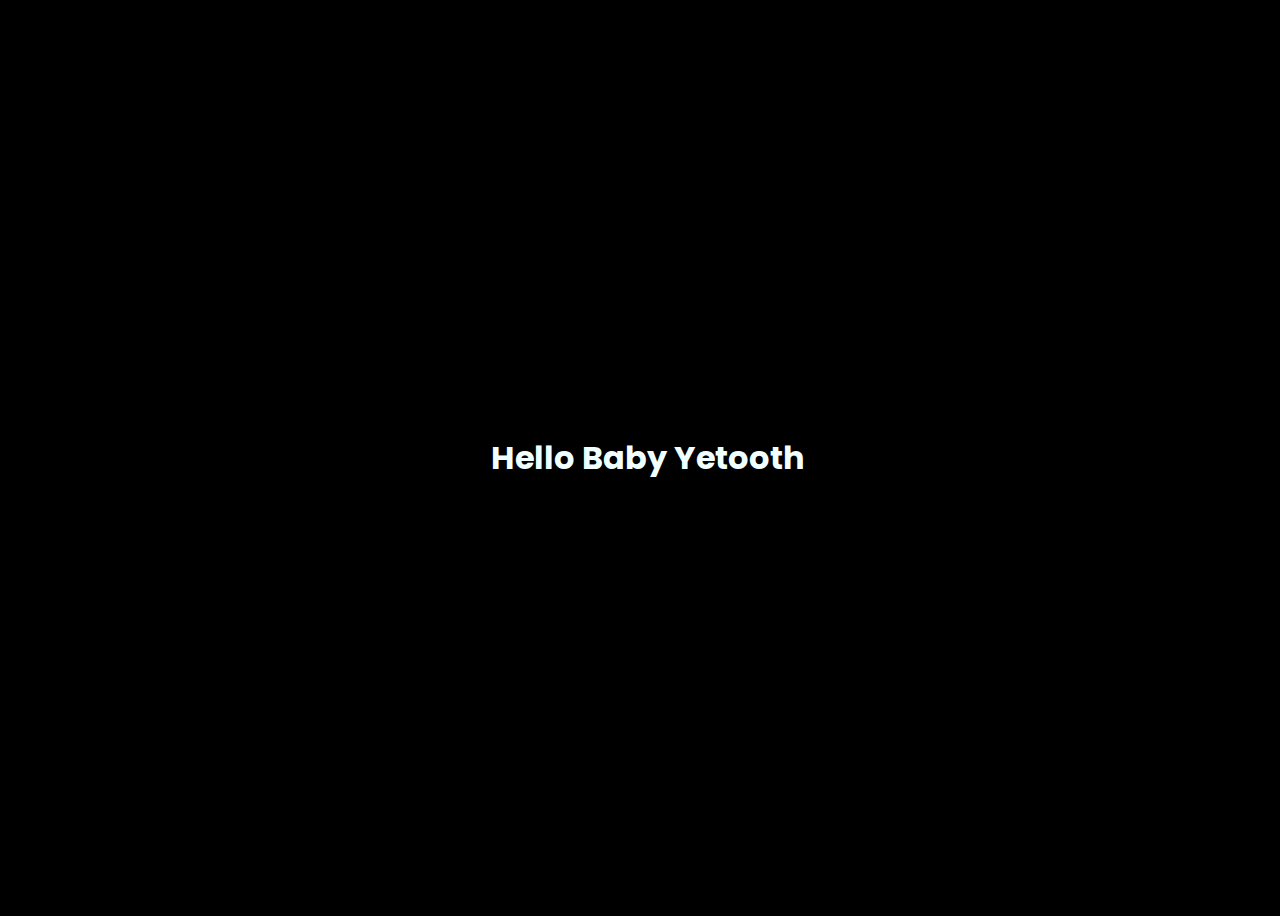
<file: index.html>
<!DOCTYPE html>
<html lang="en">
<head>
    <meta charset="UTF-8">
    <meta http-equiv="X-UA-Compatible" content="IE=edge">
    <meta name="viewport" content="width=device-width, initial-scale=1.0">
    <link rel="stylesheet" href="css/style.css">
    <link rel="icon" href="img/flowers.png" type="image/x-icon">
    <title>Sorry Reyet</title>
    <style>

    </style>
</head>
<body onclick="typeWriter()">
    <h1 >Hello Baby Yetooth</h2>
    <p id="demo"></p>

    <div class="button">
        <button>
            <a href="greetings.html">By the way, I'd like to tell you something</a>
        </button>
        
    </div>

    




    <script>
        var i = 0;
        var txt= 'I know I\'ve been pabadlong lately and I\'m very sorry for that.\n'
        + 'I\'m too overwhelm with the things that needs to be accomplished and wasn\'t able to think properly. \n'
        + 'I deeply apologize for that epsecially for the reckless decision I made.';
        var speed = 50;
        
        function typeWriter() {
          if (i < txt.length) {
            document.getElementById("demo").innerHTML += txt.charAt(i);
            i++;
            setTimeout(typeWriter, speed);

             // Check for newline character and add an actual line break
            if (txt.charAt(i - 1) === '\n') {
                document.getElementById("demo").innerHTML += '<br>';
            }
            
          }else {
            // Text has been fully typed, show the button
            document.querySelector('.button').style.display = 'block';
        }
        }
        </script>
    
</body>
</html>
</file>
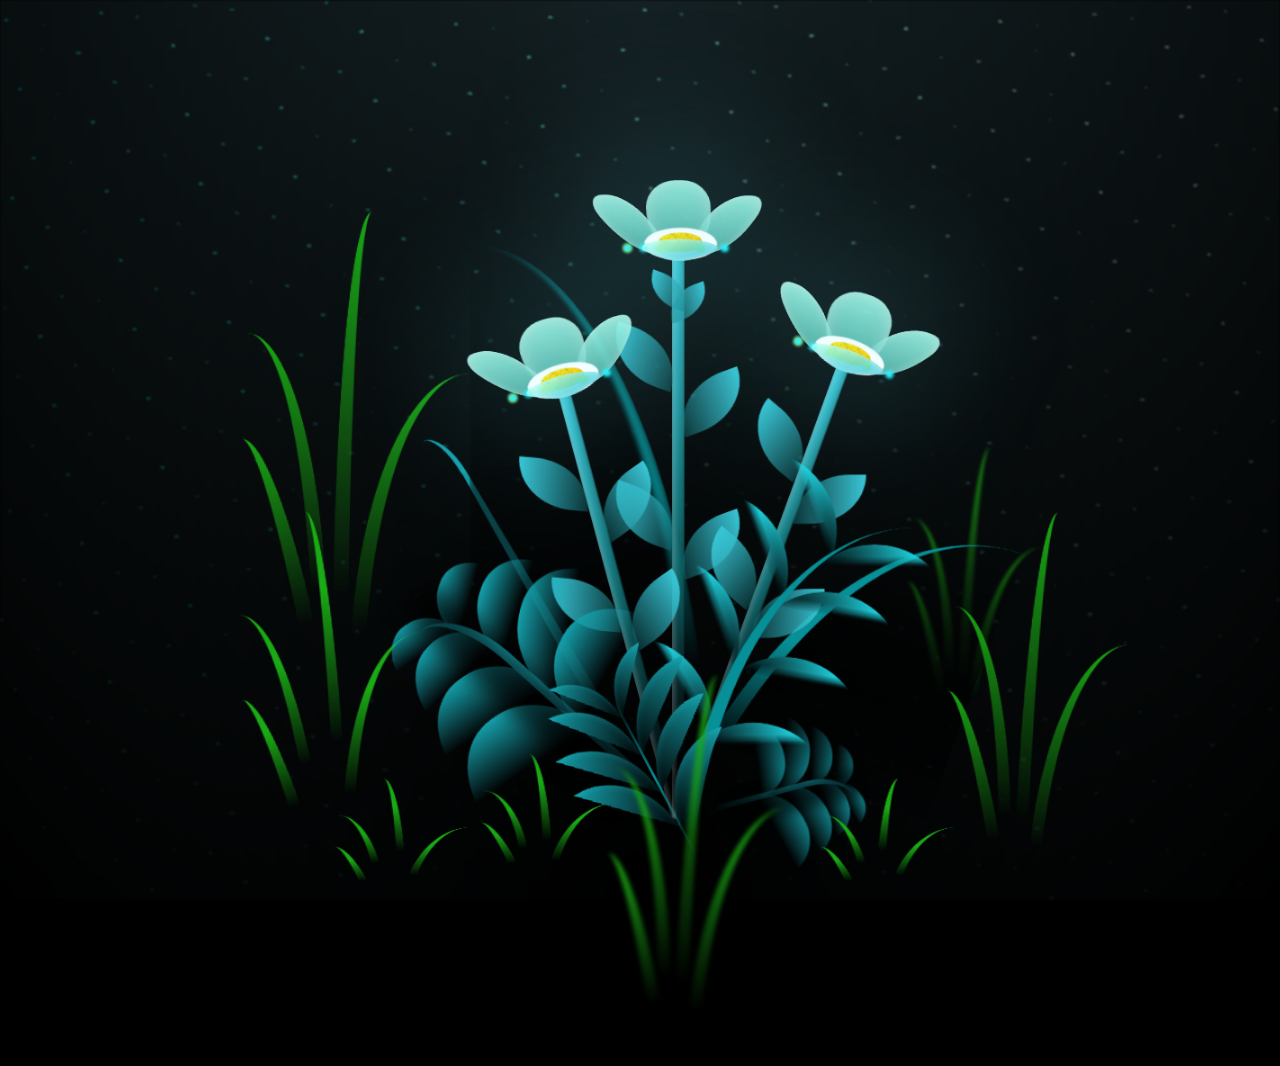
<file: flower.html>
<!DOCTYPE html>
<html lang="en">
<head>
    <meta charset="UTF-8">
    <meta http-equiv="X-UA-Compatible" content="IE=edge">
    <meta name="viewport" content="width=device-width, initial-scale=1.0">
    <link rel="stylesheet" href="css/main.css">
    <link rel="icon" href="img/flowers.png" type="image/x-icon">
    <title>Happy 2nd Monthsary</title>
</head>
<body class="container">
  <!-- Pembuat code: https://codepen.io/mdusmanansari/pen/BamepLe -->
    <div class="night"></div>
    <div id="loveText">I love you</div>
    <div class="flowers">
      <div class="flower flower--1">
        <div class="flower__leafs flower__leafs--1">
          <div class="flower__leaf flower__leaf--1"></div>
          <div class="flower__leaf flower__leaf--2"></div>
          <div class="flower__leaf flower__leaf--3"></div>
          <div class="flower__leaf flower__leaf--4"></div>
          <div class="flower__white-circle"></div>
  
          <div class="flower__light flower__light--1"></div>
          <div class="flower__light flower__light--2"></div>
          <div class="flower__light flower__light--3"></div>
          <div class="flower__light flower__light--4"></div>
          <div class="flower__light flower__light--5"></div>
          <div class="flower__light flower__light--6"></div>
          <div class="flower__light flower__light--7"></div>
          <div class="flower__light flower__light--8"></div>
  
        </div>
        <div class="flower__line">
          <div class="flower__line__leaf flower__line__leaf--1"></div>
          <div class="flower__line__leaf flower__line__leaf--2"></div>
          <div class="flower__line__leaf flower__line__leaf--3"></div>
          <div class="flower__line__leaf flower__line__leaf--4"></div>
          <div class="flower__line__leaf flower__line__leaf--5"></div>
          <div class="flower__line__leaf flower__line__leaf--6"></div>
        </div>
      </div>
  
      <div class="flower flower--2">
        <div class="flower__leafs flower__leafs--2">
          <div class="flower__leaf flower__leaf--1"></div>
          <div class="flower__leaf flower__leaf--2"></div>
          <div class="flower__leaf flower__leaf--3"></div>
          <div class="flower__leaf flower__leaf--4"></div>
          <div class="flower__white-circle"></div>
  
          <div class="flower__light flower__light--1"></div>
          <div class="flower__light flower__light--2"></div>
          <div class="flower__light flower__light--3"></div>
          <div class="flower__light flower__light--4"></div>
          <div class="flower__light flower__light--5"></div>
          <div class="flower__light flower__light--6"></div>
          <div class="flower__light flower__light--7"></div>
          <div class="flower__light flower__light--8"></div>
  
        </div>
        <div class="flower__line">
          <div class="flower__line__leaf flower__line__leaf--1"></div>
          <div class="flower__line__leaf flower__line__leaf--2"></div>
          <div class="flower__line__leaf flower__line__leaf--3"></div>
          <div class="flower__line__leaf flower__line__leaf--4"></div>
        </div>
      </div>
  
      <div class="flower flower--3">
        <div class="flower__leafs flower__leafs--3">
          <div class="flower__leaf flower__leaf--1"></div>
          <div class="flower__leaf flower__leaf--2"></div>
          <div class="flower__leaf flower__leaf--3"></div>
          <div class="flower__leaf flower__leaf--4"></div>
          <div class="flower__white-circle"></div>
  
          <div class="flower__light flower__light--1"></div>
          <div class="flower__light flower__light--2"></div>
          <div class="flower__light flower__light--3"></div>
          <div class="flower__light flower__light--4"></div>
          <div class="flower__light flower__light--5"></div>
          <div class="flower__light flower__light--6"></div>
          <div class="flower__light flower__light--7"></div>
          <div class="flower__light flower__light--8"></div>
  
        </div>
        <div class="flower__line">
          <div class="flower__line__leaf flower__line__leaf--1"></div>
          <div class="flower__line__leaf flower__line__leaf--2"></div>
          <div class="flower__line__leaf flower__line__leaf--3"></div>
          <div class="flower__line__leaf flower__line__leaf--4"></div>
        </div>
      </div>
  
      <div class="grow-ans" style="--d:1.2s">
        <div class="flower__g-long">
          <div class="flower__g-long__top"></div>
          <div class="flower__g-long__bottom"></div>
        </div>
      </div>
  
      <div class="growing-grass">
        <div class="flower__grass flower__grass--1">
          <div class="flower__grass--top"></div>
          <div class="flower__grass--bottom"></div>
          <div class="flower__grass__leaf flower__grass__leaf--1"></div>
          <div class="flower__grass__leaf flower__grass__leaf--2"></div>
          <div class="flower__grass__leaf flower__grass__leaf--3"></div>
          <div class="flower__grass__leaf flower__grass__leaf--4"></div>
          <div class="flower__grass__leaf flower__grass__leaf--5"></div>
          <div class="flower__grass__leaf flower__grass__leaf--6"></div>
          <div class="flower__grass__leaf flower__grass__leaf--7"></div>
          <div class="flower__grass__leaf flower__grass__leaf--8"></div>
          <div class="flower__grass__overlay"></div>
        </div>
      </div>
  
      <div class="growing-grass">
        <div class="flower__grass flower__grass--2">
          <div class="flower__grass--top"></div>
          <div class="flower__grass--bottom"></div>
          <div class="flower__grass__leaf flower__grass__leaf--1"></div>
          <div class="flower__grass__leaf flower__grass__leaf--2"></div>
          <div class="flower__grass__leaf flower__grass__leaf--3"></div>
          <div class="flower__grass__leaf flower__grass__leaf--4"></div>
          <div class="flower__grass__leaf flower__grass__leaf--5"></div>
          <div class="flower__grass__leaf flower__grass__leaf--6"></div>
          <div class="flower__grass__leaf flower__grass__leaf--7"></div>
          <div class="flower__grass__leaf flower__grass__leaf--8"></div>
          <div class="flower__grass__overlay"></div>
        </div>
      </div>
  
      <div class="grow-ans" style="--d:2.4s">
        <div class="flower__g-right flower__g-right--1">
          <div class="leaf"></div>
        </div>
      </div>
  
      <div class="grow-ans" style="--d:2.8s">
        <div class="flower__g-right flower__g-right--2">
          <div class="leaf"></div>
        </div>
      </div>
  
      <div class="grow-ans" style="--d:2.8s">
        <div class="flower__g-front">
          <div class="flower__g-front__leaf-wrapper flower__g-front__leaf-wrapper--1">
            <div class="flower__g-front__leaf"></div>
          </div>
          <div class="flower__g-front__leaf-wrapper flower__g-front__leaf-wrapper--2">
            <div class="flower__g-front__leaf"></div>
          </div>
          <div class="flower__g-front__leaf-wrapper flower__g-front__leaf-wrapper--3">
            <div class="flower__g-front__leaf"></div>
          </div>
          <div class="flower__g-front__leaf-wrapper flower__g-front__leaf-wrapper--4">
            <div class="flower__g-front__leaf"></div>
          </div>
          <div class="flower__g-front__leaf-wrapper flower__g-front__leaf-wrapper--5">
            <div class="flower__g-front__leaf"></div>
          </div>
          <div class="flower__g-front__leaf-wrapper flower__g-front__leaf-wrapper--6">
            <div class="flower__g-front__leaf"></div>
          </div>
          <div class="flower__g-front__leaf-wrapper flower__g-front__leaf-wrapper--7">
            <div class="flower__g-front__leaf"></div>
          </div>
          <div class="flower__g-front__leaf-wrapper flower__g-front__leaf-wrapper--8">
            <div class="flower__g-front__leaf"></div>
          </div>
          <div class="flower__g-front__line"></div>
        </div>
      </div>
  
      <div class="grow-ans" style="--d:3.2s">
        <div class="flower__g-fr">
          <div class="leaf"></div>
          <div class="flower__g-fr__leaf flower__g-fr__leaf--1"></div>
          <div class="flower__g-fr__leaf flower__g-fr__leaf--2"></div>
          <div class="flower__g-fr__leaf flower__g-fr__leaf--3"></div>
          <div class="flower__g-fr__leaf flower__g-fr__leaf--4"></div>
          <div class="flower__g-fr__leaf flower__g-fr__leaf--5"></div>
          <div class="flower__g-fr__leaf flower__g-fr__leaf--6"></div>
          <div class="flower__g-fr__leaf flower__g-fr__leaf--7"></div>
          <div class="flower__g-fr__leaf flower__g-fr__leaf--8"></div>
        </div>
      </div>
  
      <div class="long-g long-g--0">
        <div class="grow-ans" style="--d:3s">
          <div class="leaf leaf--0"></div>
        </div>
        <div class="grow-ans" style="--d:2.2s">
          <div class="leaf leaf--1"></div>
        </div>
        <div class="grow-ans" style="--d:3.4s">
          <div class="leaf leaf--2"></div>
        </div>
        <div class="grow-ans" style="--d:3.6s">
          <div class="leaf leaf--3"></div>
        </div>
      </div>
  
      <div class="long-g long-g--1">
        <div class="grow-ans" style="--d:3.6s">
          <div class="leaf leaf--0"></div>
        </div>
        <div class="grow-ans" style="--d:3.8s">
          <div class="leaf leaf--1"></div>
        </div>
        <div class="grow-ans" style="--d:4s">
          <div class="leaf leaf--2"></div>
        </div>
        <div class="grow-ans" style="--d:4.2s">
          <div class="leaf leaf--3"></div>
        </div>
      </div>
  
      <div class="long-g long-g--2">
        <div class="grow-ans" style="--d:4s">
          <div class="leaf leaf--0"></div>
        </div>
        <div class="grow-ans" style="--d:4.2s">
          <div class="leaf leaf--1"></div>
        </div>
        <div class="grow-ans" style="--d:4.4s">
          <div class="leaf leaf--2"></div>
        </div>
        <div class="grow-ans" style="--d:4.6s">
          <div class="leaf leaf--3"></div>
        </div>
      </div>
  
      <div class="long-g long-g--3">
        <div class="grow-ans" style="--d:4s">
          <div class="leaf leaf--0"></div>
        </div>
        <div class="grow-ans" style="--d:4.2s">
          <div class="leaf leaf--1"></div>
        </div>
        <div class="grow-ans" style="--d:3s">
          <div class="leaf leaf--2"></div>
        </div>
        <div class="grow-ans" style="--d:3.6s">
          <div class="leaf leaf--3"></div>
        </div>
      </div>
  
      <div class="long-g long-g--4">
        <div class="grow-ans" style="--d:4s">
          <div class="leaf leaf--0"></div>
        </div>
        <div class="grow-ans" style="--d:4.2s">
          <div class="leaf leaf--1"></div>
        </div>
        <div class="grow-ans" style="--d:3s">
          <div class="leaf leaf--2"></div>
        </div>
        <div class="grow-ans" style="--d:3.6s">
          <div class="leaf leaf--3"></div>
        </div>
      </div>
  
      <div class="long-g long-g--5">
        <div class="grow-ans" style="--d:4s">
          <div class="leaf leaf--0"></div>
        </div>
        <div class="grow-ans" style="--d:4.2s">
          <div class="leaf leaf--1"></div>
        </div>
        <div class="grow-ans" style="--d:3s">
          <div class="leaf leaf--2"></div>
        </div>
        <div class="grow-ans" style="--d:3.6s">
          <div class="leaf leaf--3"></div>
        </div>
      </div>
  
      <div class="long-g long-g--6">
        <div class="grow-ans" style="--d:4.2s">
          <div class="leaf leaf--0"></div>
        </div>
        <div class="grow-ans" style="--d:4.4s">
          <div class="leaf leaf--1"></div>
        </div>
        <div class="grow-ans" style="--d:4.6s">
          <div class="leaf leaf--2"></div>
        </div>
        <div class="grow-ans" style="--d:4.8s">
          <div class="leaf leaf--3"></div>
        </div>
      </div>
  
      <div class="long-g long-g--7">
        <div class="grow-ans" style="--d:3s">
          <div class="leaf leaf--0"></div>
        </div>
        <div class="grow-ans" style="--d:3.2s">
          <div class="leaf leaf--1"></div>
        </div>
        <div class="grow-ans" style="--d:3.5s">
          <div class="leaf leaf--2"></div>
        </div>
        <div class="grow-ans" style="--d:3.6s">
          <div class="leaf leaf--3"></div>
        </div>
      </div>
    </div>
    <script src="main.js"></script>
  </body>
</html>
</file>
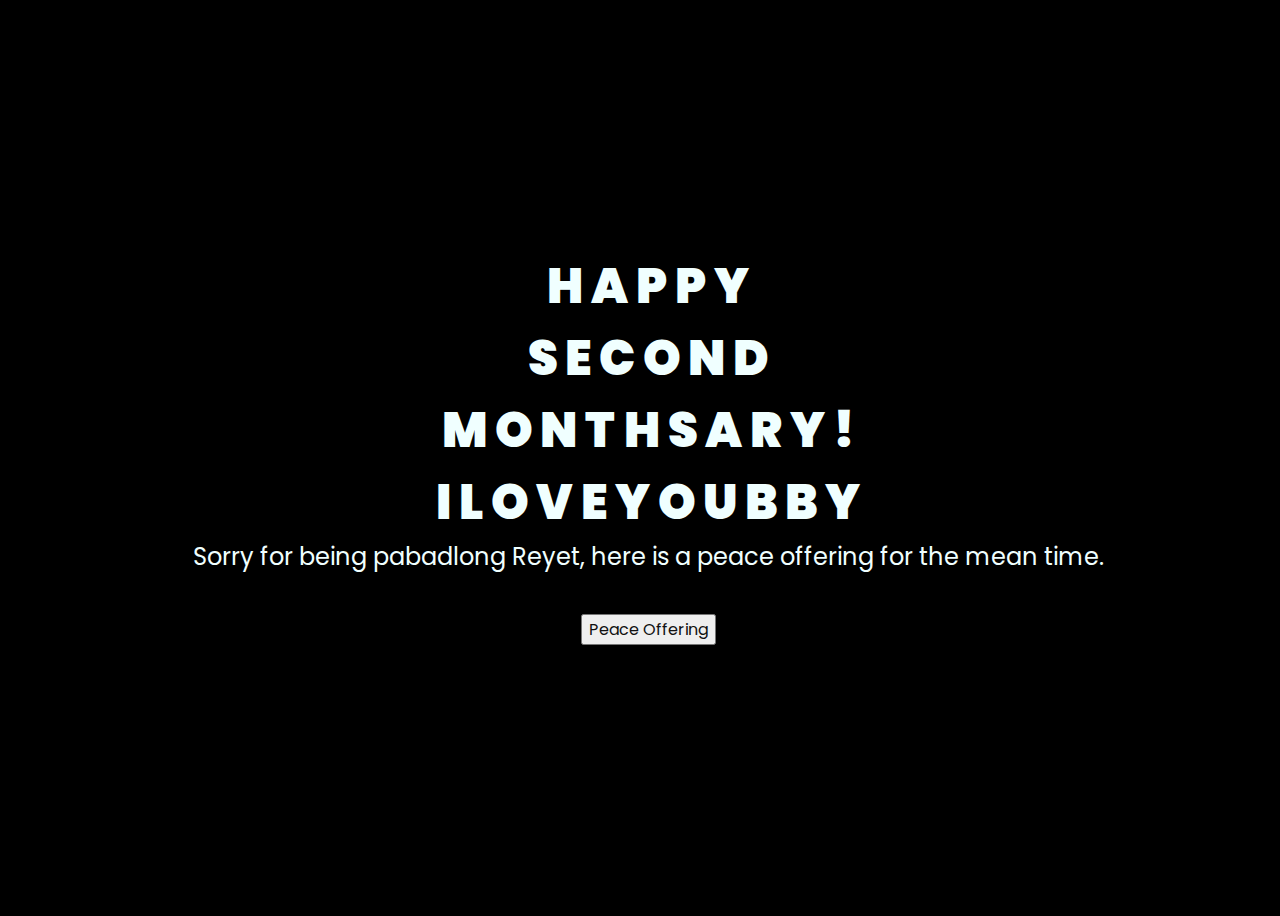
<file: greetings.html>
<!DOCTYPE html>
<html lang="en">
<head>
    <meta charset="UTF-8">
    <meta http-equiv="X-UA-Compatible" content="IE=edge">
    <meta name="viewport" content="width=device-width, initial-scale=1.0">
    <link rel="stylesheet" href="css/style.css">
    <link rel="icon" href="img/flowers.png" type="image/x-icon">
    <title>Happy 2nd Monthsary Baby</title>
</head>
<body>
    <div class="greetings">
    <!-- silahkan menambah kata sesuai keinginan dengan <span>text...</span -->
        <span>H</span>
        <span>A</span>
        <span>P</span>
        <span>P</span>
        <span>Y</span>
    </div>
    <div class="greetings">
        <!-- silahkan menambah kata sesuai keinginan dengan <span>text...</span -->
            <span>S</span>
            <span>E</span>
            <span>C</span>
            <span>O</span>
            <span>N</span>
            <span>D</span>
        </div>
    

    <div class="greetings">
        <span>M</span>
        <span>O</span>
        <span>N</span>
        <span>T</span>
        <span>H</span>
        <span>S</span>
        <span>A</span>
        <span>R</span>
        <span>Y</span>
        <span>!</span>
    </div>
    <div class="greetings">
        <span>I</span>
        <span>L</span>
        <span>O</span>
        <span>V</span>
        <span>E</span>
        <span>Y</span>
        <span>O</span>
        <span>U</span>
        <span>B</span>
        <span>B</span>
        <span>Y</span>
    </div>
    
    <div class="description">
        <span>Sorry for being pabadlong Reyet, here is a peace offering for the mean time.</span>
    </div>
    <div class="button">
        <button>
            <a href="flower.html">Peace Offering</a>
        </button>
        
    </div>
    <script>
            document.querySelector('.button').style.display = 'block';
    </script>
</body>
</html>
</file>
<file: css/style.css>
@import url('https://fonts.googleapis.com/css2?family=Poppins:ital,wght@0,500;1,900&display=swap');
*{
    font-family: 'Poppins',cursive;
}
body{
    color: azure;
    width: 100%;
    height: 100vh;
    display: flex;
    flex-direction: column;
    align-items: center;
    justify-content: center;
    background-color: black;
}
p{
    margin: 0px;
    font-size: 20px;
    padding-left: 50px;
    padding-right: 50px;
    text-align: center;
}


.greetings{
    font-size: 3rem;
    font-weight: 900;
    margin-bottom: 0px;
    margin-top: 0px;
}
.greetings > span{
    animation: glow 3.5s ease-in-out infinite;
}
@keyframes glow{
    0%, 100%{
        color: #fff;
        text-shadow: 0 0 12px #39c6d6, 0 0 50px #39c6d6, 0 0 100px #39c6d6;
    }
    10%, 90%{
        color: #111;
        text-shadow: none;
    }
}
.greetings > span:nth-child(2){
    animation-delay: .2s ;
}
.greetings > span:nth-child(3){
    animation-delay: .4s ;
}
.greetings > span:nth-child(4){
    animation-delay: .6s;
}
.greetings > span:nth-child(5){
    animation-delay: .8s;
}
.greetings > span:nth-child(6){
    animation-delay: 1s;
}
.greetings > span:nth-child(7){
    animation-delay: 1.2s;
}
.greetings > span:nth-child(8){
    animation-delay: 1.4s;
}
.greetings > span:nth-child(9){
    animation-delay: 1.6s;
}
.greetings > span:nth-child(10){
    animation-delay: 1.8s;
}
.greetings > span:nth-child(11){
    animation-delay: 2s;
}

.description{
    font-size: 1.5rem;
    margin-bottom: 20px;
}
.button{
    margin: 20px;
    display: none;

}

.button a{
    text-decoration: none;
    font-size: 1rem;
    color: #111;
}

@media screen and (max-width:574px){
    .greetings{
        display: block;
        font-size: 3rem;
        font-weight: 500;
        text-align: center;
    }
    .description{
        font-size: 1rem;
    }
    
    .button a{
        font-size: .5rem;
    }
}
</file>
<file: css/main.css>
*,
*::after,
*::before {
  padding: 0;
  margin: 0;
  box-sizing: border-box;
}

:root {
  --dark-color: #000;
}

body {
  display: flex;
  align-items: flex-end;
  justify-content: center;
  min-height: 100vh;
  background-color: var(--dark-color);
  overflow: hidden;
  perspective: 1000px;
}

.night {
  position: fixed;
  left: 50%;
  top: 0;
  transform: translateX(-50%);
  width: 100%;
  height: 100%;
  filter: blur(0.1vmin);
  background-image: radial-gradient(ellipse at top, transparent 0%, var(--dark-color)), radial-gradient(ellipse at bottom, var(--dark-color), rgba(145, 233, 255, 0.2)), repeating-linear-gradient(220deg, rgb(0, 0, 0) 0px, rgb(0, 0, 0) 19px, transparent 19px, transparent 22px), repeating-linear-gradient(189deg, rgb(0, 0, 0) 0px, rgb(0, 0, 0) 19px, transparent 19px, transparent 22px), repeating-linear-gradient(148deg, rgb(0, 0, 0) 0px, rgb(0, 0, 0) 19px, transparent 19px, transparent 22px), linear-gradient(90deg, rgb(0, 255, 250), rgb(240, 240, 240));
}

.flowers {
  position: relative;
  transform: scale(0.9);
}

.flower {
  position: absolute;
  bottom: 10vmin;
  transform-origin: bottom center;
  z-index: 10;
  --fl-speed: 0.8s;
}
.flower--1 {
  -webkit-animation: moving-flower-1 4s linear infinite;
          animation: moving-flower-1 4s linear infinite;
}
.flower--1 .flower__line {
  height: 70vmin;
  -webkit-animation-delay: 0.3s;
          animation-delay: 0.3s;
}
.flower--1 .flower__line__leaf--1 {
  -webkit-animation: blooming-leaf-right var(--fl-speed) 1.6s backwards;
          animation: blooming-leaf-right var(--fl-speed) 1.6s backwards;
}
.flower--1 .flower__line__leaf--2 {
  -webkit-animation: blooming-leaf-right var(--fl-speed) 1.4s backwards;
          animation: blooming-leaf-right var(--fl-speed) 1.4s backwards;
}
.flower--1 .flower__line__leaf--3 {
  -webkit-animation: blooming-leaf-left var(--fl-speed) 1.2s backwards;
          animation: blooming-leaf-left var(--fl-speed) 1.2s backwards;
}
.flower--1 .flower__line__leaf--4 {
  -webkit-animation: blooming-leaf-left var(--fl-speed) 1s backwards;
          animation: blooming-leaf-left var(--fl-speed) 1s backwards;
}
.flower--1 .flower__line__leaf--5 {
  -webkit-animation: blooming-leaf-right var(--fl-speed) 1.8s backwards;
          animation: blooming-leaf-right var(--fl-speed) 1.8s backwards;
}
.flower--1 .flower__line__leaf--6 {
  -webkit-animation: blooming-leaf-left var(--fl-speed) 2s backwards;
          animation: blooming-leaf-left var(--fl-speed) 2s backwards;
}
.flower--2 {
  left: 50%;
  transform: rotate(20deg);
  -webkit-animation: moving-flower-2 4s linear infinite;
          animation: moving-flower-2 4s linear infinite;
}
.flower--2 .flower__line {
  height: 60vmin;
  -webkit-animation-delay: 0.6s;
          animation-delay: 0.6s;
}
.flower--2 .flower__line__leaf--1 {
  -webkit-animation: blooming-leaf-right var(--fl-speed) 1.9s backwards;
          animation: blooming-leaf-right var(--fl-speed) 1.9s backwards;
}
.flower--2 .flower__line__leaf--2 {
  -webkit-animation: blooming-leaf-right var(--fl-speed) 1.7s backwards;
          animation: blooming-leaf-right var(--fl-speed) 1.7s backwards;
}
.flower--2 .flower__line__leaf--3 {
  -webkit-animation: blooming-leaf-left var(--fl-speed) 1.5s backwards;
          animation: blooming-leaf-left var(--fl-speed) 1.5s backwards;
}
.flower--2 .flower__line__leaf--4 {
  -webkit-animation: blooming-leaf-left var(--fl-speed) 1.3s backwards;
          animation: blooming-leaf-left var(--fl-speed) 1.3s backwards;
}
.flower--3 {
  left: 50%;
  transform: rotate(-15deg);
  -webkit-animation: moving-flower-3 4s linear infinite;
          animation: moving-flower-3 4s linear infinite;
}
.flower--3 .flower__line {
  -webkit-animation-delay: 0.9s;
          animation-delay: 0.9s;
}
.flower--3 .flower__line__leaf--1 {
  -webkit-animation: blooming-leaf-right var(--fl-speed) 2.5s backwards;
          animation: blooming-leaf-right var(--fl-speed) 2.5s backwards;
}
.flower--3 .flower__line__leaf--2 {
  -webkit-animation: blooming-leaf-right var(--fl-speed) 2.3s backwards;
          animation: blooming-leaf-right var(--fl-speed) 2.3s backwards;
}
.flower--3 .flower__line__leaf--3 {
  -webkit-animation: blooming-leaf-left var(--fl-speed) 2.1s backwards;
          animation: blooming-leaf-left var(--fl-speed) 2.1s backwards;
}
.flower--3 .flower__line__leaf--4 {
  -webkit-animation: blooming-leaf-left var(--fl-speed) 1.9s backwards;
          animation: blooming-leaf-left var(--fl-speed) 1.9s backwards;
}
.flower__leafs {
  position: relative;
  -webkit-animation: blooming-flower 2s backwards;
          animation: blooming-flower 2s backwards;
}
.flower__leafs--1 {
  -webkit-animation-delay: 1.1s;
          animation-delay: 1.1s;
}
.flower__leafs--2 {
  -webkit-animation-delay: 1.4s;
          animation-delay: 1.4s;
}
.flower__leafs--3 {
  -webkit-animation-delay: 1.7s;
          animation-delay: 1.7s;
}
.flower__leafs::after {
  content: "";
  position: absolute;
  left: 0;
  top: 0;
  transform: translate(-50%, -100%);
  width: 8vmin;
  height: 8vmin;
  background-color: #6bf0ff;
  filter: blur(10vmin);
}
.flower__leaf {
  position: absolute;
  bottom: 0;
  left: 50%;
  width: 8vmin;
  height: 11vmin;
  border-radius: 51% 49% 47% 53%/44% 45% 55% 69%;
  background-color: #a7ffee;
  background-image: linear-gradient(to top, #54b8aa, #a7ffee);
  transform-origin: bottom center;
  opacity: 0.9;
  box-shadow: inset 0 0 2vmin rgba(255, 255, 255, 0.5);
}
.flower__leaf--1 {
  transform: translate(-10%, 1%) rotateY(40deg) rotateX(-50deg);
}
.flower__leaf--2 {
  transform: translate(-50%, -4%) rotateX(40deg);
}
.flower__leaf--3 {
  transform: translate(-90%, 0%) rotateY(45deg) rotateX(50deg);
}
.flower__leaf--4 {
  width: 8vmin;
  height: 8vmin;
  transform-origin: bottom left;
  border-radius: 4vmin 10vmin 4vmin 4vmin;
  transform: translate(0%, 18%) rotateX(70deg) rotate(-43deg);
  background-image: linear-gradient(to top, #39c6d6, #a7ffee);
  z-index: 1;
  opacity: 0.8;
}
.flower__white-circle {
  position: absolute;
  left: -3.5vmin;
  top: -3vmin;
  width: 9vmin;
  height: 4vmin;
  border-radius: 50%;
  background-color: #fff;
}
.flower__white-circle::after {
  content: "";
  position: absolute;
  left: 50%;
  top: 45%;
  transform: translate(-50%, -50%);
  width: 60%;
  height: 60%;
  border-radius: inherit;
  background-image: repeating-linear-gradient(135deg, rgba(0, 0, 0, 0.03) 0px, rgba(0, 0, 0, 0.03) 1px, transparent 1px, transparent 12px), repeating-linear-gradient(45deg, rgba(0, 0, 0, 0.03) 0px, rgba(0, 0, 0, 0.03) 1px, transparent 1px, transparent 12px), repeating-linear-gradient(67.5deg, rgba(0, 0, 0, 0.03) 0px, rgba(0, 0, 0, 0.03) 1px, transparent 1px, transparent 12px), repeating-linear-gradient(135deg, rgba(0, 0, 0, 0.03) 0px, rgba(0, 0, 0, 0.03) 1px, transparent 1px, transparent 12px), repeating-linear-gradient(45deg, rgba(0, 0, 0, 0.03) 0px, rgba(0, 0, 0, 0.03) 1px, transparent 1px, transparent 12px), repeating-linear-gradient(112.5deg, rgba(0, 0, 0, 0.03) 0px, rgba(0, 0, 0, 0.03) 1px, transparent 1px, transparent 12px), repeating-linear-gradient(112.5deg, rgba(0, 0, 0, 0.03) 0px, rgba(0, 0, 0, 0.03) 1px, transparent 1px, transparent 12px), repeating-linear-gradient(45deg, rgba(0, 0, 0, 0.03) 0px, rgba(0, 0, 0, 0.03) 1px, transparent 1px, transparent 12px), repeating-linear-gradient(22.5deg, rgba(0, 0, 0, 0.03) 0px, rgba(0, 0, 0, 0.03) 1px, transparent 1px, transparent 12px), repeating-linear-gradient(45deg, rgba(0, 0, 0, 0.03) 0px, rgba(0, 0, 0, 0.03) 1px, transparent 1px, transparent 12px), repeating-linear-gradient(22.5deg, rgba(0, 0, 0, 0.03) 0px, rgba(0, 0, 0, 0.03) 1px, transparent 1px, transparent 12px), repeating-linear-gradient(135deg, rgba(0, 0, 0, 0.03) 0px, rgba(0, 0, 0, 0.03) 1px, transparent 1px, transparent 12px), repeating-linear-gradient(157.5deg, rgba(0, 0, 0, 0.03) 0px, rgba(0, 0, 0, 0.03) 1px, transparent 1px, transparent 12px), repeating-linear-gradient(67.5deg, rgba(0, 0, 0, 0.03) 0px, rgba(0, 0, 0, 0.03) 1px, transparent 1px, transparent 12px), repeating-linear-gradient(67.5deg, rgba(0, 0, 0, 0.03) 0px, rgba(0, 0, 0, 0.03) 1px, transparent 1px, transparent 12px), linear-gradient(90deg, rgb(255, 235, 18), rgb(255, 206, 0));
}
.flower__line {
  height: 55vmin;
  width: 1.5vmin;
  background-image: linear-gradient(to left, rgba(0, 0, 0, 0.2), transparent, rgba(255, 255, 255, 0.2)), linear-gradient(to top, transparent 10%, #14757a, #39c6d6);
  box-shadow: inset 0 0 2px rgba(0, 0, 0, 0.5);
  -webkit-animation: grow-flower-tree 4s backwards;
          animation: grow-flower-tree 4s backwards;
}
.flower__line__leaf {
  --w: 7vmin;
  --h: calc(var(--w) + 2vmin);
  position: absolute;
  top: 20%;
  left: 90%;
  width: var(--w);
  height: var(--h);
  border-top-right-radius: var(--h);
  border-bottom-left-radius: var(--h);
  background-image: linear-gradient(to top, rgba(20, 117, 122, 0.4), #39c6d6);
}
.flower__line__leaf--1 {
  transform: rotate(70deg) rotateY(30deg);
}
.flower__line__leaf--2 {
  top: 45%;
  transform: rotate(70deg) rotateY(30deg);
}
.flower__line__leaf--3, .flower__line__leaf--4, .flower__line__leaf--6 {
  border-top-right-radius: 0;
  border-bottom-left-radius: 0;
  border-top-left-radius: var(--h);
  border-bottom-right-radius: var(--h);
  left: -460%;
  top: 12%;
  transform: rotate(-70deg) rotateY(30deg);
}
.flower__line__leaf--4 {
  top: 40%;
}
.flower__line__leaf--5 {
  top: 0;
  transform-origin: left;
  transform: rotate(70deg) rotateY(30deg) scale(0.6);
}
.flower__line__leaf--6 {
  top: -2%;
  left: -450%;
  transform-origin: right;
  transform: rotate(-70deg) rotateY(30deg) scale(0.6);
}
.flower__light {
  position: absolute;
  bottom: 0vmin;
  width: 1vmin;
  height: 1vmin;
  background-color: rgb(255, 251, 0);
  border-radius: 50%;
  filter: blur(0.2vmin);
  -webkit-animation: light-ans 4s linear infinite backwards;
          animation: light-ans 4s linear infinite backwards;
}
.flower__light:nth-child(odd) {
  background-color: #23f0ff;
}
.flower__light--1 {
  left: -2vmin;
  -webkit-animation-delay: 1s;
          animation-delay: 1s;
}
.flower__light--2 {
  left: 3vmin;
  -webkit-animation-delay: 0.5s;
          animation-delay: 0.5s;
}
.flower__light--3 {
  left: -6vmin;
  -webkit-animation-delay: 0.3s;
          animation-delay: 0.3s;
}
.flower__light--4 {
  left: 6vmin;
  -webkit-animation-delay: 0.9s;
          animation-delay: 0.9s;
}
.flower__light--5 {
  left: -1vmin;
  -webkit-animation-delay: 1.5s;
          animation-delay: 1.5s;
}
.flower__light--6 {
  left: -4vmin;
  -webkit-animation-delay: 3s;
          animation-delay: 3s;
}
.flower__light--7 {
  left: 3vmin;
  -webkit-animation-delay: 2s;
          animation-delay: 2s;
}
.flower__light--8 {
  left: -6vmin;
  -webkit-animation-delay: 3.5s;
          animation-delay: 3.5s;
}
.flower__grass {
  --c: #159faa;
  --line-w: 1.5vmin;
  position: absolute;
  bottom: 12vmin;
  left: -7vmin;
  display: flex;
  flex-direction: column;
  align-items: flex-end;
  z-index: 20;
  transform-origin: bottom center;
  transform: rotate(-48deg) rotateY(40deg);
}
.flower__grass--1 {
  -webkit-animation: moving-grass 2s linear infinite;
          animation: moving-grass 2s linear infinite;
}
.flower__grass--2 {
  left: 2vmin;
  bottom: 10vmin;
  transform: scale(0.5) rotate(75deg) rotateX(10deg) rotateY(-200deg);
  opacity: 0.8;
  z-index: 0;
  -webkit-animation: moving-grass--2 1.5s linear infinite;
          animation: moving-grass--2 1.5s linear infinite;
}
.flower__grass--top {
  width: 7vmin;
  height: 10vmin;
  border-top-right-radius: 100%;
  border-right: var(--line-w) solid var(--c);
  transform-origin: bottom center;
  transform: rotate(-2deg);
}
.flower__grass--bottom {
  margin-top: -2px;
  width: var(--line-w);
  height: 25vmin;
  background-image: linear-gradient(to top, transparent, var(--c));
}
.flower__grass__leaf {
  --size: 10vmin;
  position: absolute;
  width: calc(var(--size) * 2.1);
  height: var(--size);
  border-top-left-radius: var(--size);
  border-top-right-radius: var(--size);
  background-image: linear-gradient(to top, transparent, transparent 30%, var(--c));
  z-index: 100;
}
.flower__grass__leaf--1 {
  top: -6%;
  left: 30%;
  --size: 6vmin;
  transform: rotate(-20deg);
  -webkit-animation: growing-grass-ans--1 2s 2.6s backwards;
          animation: growing-grass-ans--1 2s 2.6s backwards;
}
@-webkit-keyframes growing-grass-ans--1 {
  0% {
    transform-origin: bottom left;
    transform: rotate(-20deg) scale(0);
  }
}
@keyframes growing-grass-ans--1 {
  0% {
    transform-origin: bottom left;
    transform: rotate(-20deg) scale(0);
  }
}
.flower__grass__leaf--2 {
  top: -5%;
  left: -110%;
  --size: 6vmin;
  transform: rotate(10deg);
  -webkit-animation: growing-grass-ans--2 2s 2.4s linear backwards;
          animation: growing-grass-ans--2 2s 2.4s linear backwards;
}
@-webkit-keyframes growing-grass-ans--2 {
  0% {
    transform-origin: bottom right;
    transform: rotate(10deg) scale(0);
  }
}
@keyframes growing-grass-ans--2 {
  0% {
    transform-origin: bottom right;
    transform: rotate(10deg) scale(0);
  }
}
.flower__grass__leaf--3 {
  top: 5%;
  left: 60%;
  --size: 8vmin;
  transform: rotate(-18deg) rotateX(-20deg);
  -webkit-animation: growing-grass-ans--3 2s 2.2s linear backwards;
          animation: growing-grass-ans--3 2s 2.2s linear backwards;
}
@-webkit-keyframes growing-grass-ans--3 {
  0% {
    transform-origin: bottom left;
    transform: rotate(-18deg) rotateX(-20deg) scale(0);
  }
}
@keyframes growing-grass-ans--3 {
  0% {
    transform-origin: bottom left;
    transform: rotate(-18deg) rotateX(-20deg) scale(0);
  }
}
.flower__grass__leaf--4 {
  top: 6%;
  left: -135%;
  --size: 8vmin;
  transform: rotate(2deg);
  -webkit-animation: growing-grass-ans--4 2s 2s linear backwards;
          animation: growing-grass-ans--4 2s 2s linear backwards;
}
@-webkit-keyframes growing-grass-ans--4 {
  0% {
    transform-origin: bottom right;
    transform: rotate(2deg) scale(0);
  }
}
@keyframes growing-grass-ans--4 {
  0% {
    transform-origin: bottom right;
    transform: rotate(2deg) scale(0);
  }
}
.flower__grass__leaf--5 {
  top: 20%;
  left: 60%;
  --size: 10vmin;
  transform: rotate(-24deg) rotateX(-20deg);
  -webkit-animation: growing-grass-ans--5 2s 1.8s linear backwards;
          animation: growing-grass-ans--5 2s 1.8s linear backwards;
}
@-webkit-keyframes growing-grass-ans--5 {
  0% {
    transform-origin: bottom left;
    transform: rotate(-24deg) rotateX(-20deg) scale(0);
  }
}
@keyframes growing-grass-ans--5 {
  0% {
    transform-origin: bottom left;
    transform: rotate(-24deg) rotateX(-20deg) scale(0);
  }
}
.flower__grass__leaf--6 {
  top: 22%;
  left: -180%;
  --size: 10vmin;
  transform: rotate(10deg);
  -webkit-animation: growing-grass-ans--6 2s 1.6s linear backwards;
          animation: growing-grass-ans--6 2s 1.6s linear backwards;
}
@-webkit-keyframes growing-grass-ans--6 {
  0% {
    transform-origin: bottom right;
    transform: rotate(10deg) scale(0);
  }
}
@keyframes growing-grass-ans--6 {
  0% {
    transform-origin: bottom right;
    transform: rotate(10deg) scale(0);
  }
}
.flower__grass__leaf--7 {
  top: 39%;
  left: 70%;
  --size: 10vmin;
  transform: rotate(-10deg);
  -webkit-animation: growing-grass-ans--7 2s 1.4s linear backwards;
          animation: growing-grass-ans--7 2s 1.4s linear backwards;
}
@-webkit-keyframes growing-grass-ans--7 {
  0% {
    transform-origin: bottom left;
    transform: rotate(-10deg) scale(0);
  }
}
@keyframes growing-grass-ans--7 {
  0% {
    transform-origin: bottom left;
    transform: rotate(-10deg) scale(0);
  }
}
.flower__grass__leaf--8 {
  top: 40%;
  left: -215%;
  --size: 11vmin;
  transform: rotate(10deg);
  -webkit-animation: growing-grass-ans--8 2s 1.2s linear backwards;
          animation: growing-grass-ans--8 2s 1.2s linear backwards;
}
@-webkit-keyframes growing-grass-ans--8 {
  0% {
    transform-origin: bottom right;
    transform: rotate(10deg) scale(0);
  }
}
@keyframes growing-grass-ans--8 {
  0% {
    transform-origin: bottom right;
    transform: rotate(10deg) scale(0);
  }
}
.flower__grass__overlay {
  position: absolute;
  top: -10%;
  right: 0%;
  width: 100%;
  height: 100%;
  background-color: rgba(0, 0, 0, 0.6);
  filter: blur(1.5vmin);
  z-index: 100;
}
.flower__g-long {
  --w: 2vmin;
  --h: 6vmin;
  --c: #159faa;
  position: absolute;
  bottom: 10vmin;
  left: -3vmin;
  transform-origin: bottom center;
  transform: rotate(-30deg) rotateY(-20deg);
  display: flex;
  flex-direction: column;
  align-items: flex-end;
  -webkit-animation: flower-g-long-ans 3s linear infinite;
          animation: flower-g-long-ans 3s linear infinite;
}
@-webkit-keyframes flower-g-long-ans {
  0%, 100% {
    transform: rotate(-30deg) rotateY(-20deg);
  }
  50% {
    transform: rotate(-32deg) rotateY(-20deg);
  }
}
@keyframes flower-g-long-ans {
  0%, 100% {
    transform: rotate(-30deg) rotateY(-20deg);
  }
  50% {
    transform: rotate(-32deg) rotateY(-20deg);
  }
}
.flower__g-long__top {
  top: calc(var(--h) * -1);
  width: calc(var(--w) + 1vmin);
  height: var(--h);
  border-top-right-radius: 100%;
  border-right: 0.7vmin solid var(--c);
  transform: translate(-0.7vmin, 1vmin);
}
.flower__g-long__bottom {
  width: var(--w);
  height: 50vmin;
  transform-origin: bottom center;
  background-image: linear-gradient(to top, transparent 30%, var(--c));
  box-shadow: inset 0 0 2px rgba(0, 0, 0, 0.5);
  -webkit-clip-path: polygon(35% 0, 65% 1%, 100% 100%, 0% 100%);
          clip-path: polygon(35% 0, 65% 1%, 100% 100%, 0% 100%);
}
.flower__g-right {
  position: absolute;
  bottom: 6vmin;
  left: -2vmin;
  transform-origin: bottom left;
  transform: rotate(20deg);
}
.flower__g-right .leaf {
  width: 30vmin;
  height: 50vmin;
  border-top-left-radius: 100%;
  border-left: 2vmin solid #079097;
  background-image: linear-gradient(to bottom, transparent, var(--dark-color) 60%);
  -webkit-mask-image: linear-gradient(to top, transparent 30%, #079097 60%);
}
.flower__g-right--1 {
  -webkit-animation: flower-g-right-ans 2.5s linear infinite;
          animation: flower-g-right-ans 2.5s linear infinite;
}
.flower__g-right--2 {
  left: 5vmin;
  transform: rotateY(-180deg);
  -webkit-animation: flower-g-right-ans--2 3s linear infinite;
          animation: flower-g-right-ans--2 3s linear infinite;
}
.flower__g-right--2 .leaf {
  height: 75vmin;
  filter: blur(0.3vmin);
  opacity: 0.8;
}
@-webkit-keyframes flower-g-right-ans {
  0%, 100% {
    transform: rotate(20deg);
  }
  50% {
    transform: rotate(24deg) rotateX(-20deg);
  }
}
@keyframes flower-g-right-ans {
  0%, 100% {
    transform: rotate(20deg);
  }
  50% {
    transform: rotate(24deg) rotateX(-20deg);
  }
}
@-webkit-keyframes flower-g-right-ans--2 {
  0%, 100% {
    transform: rotateY(-180deg) rotate(0deg) rotateX(-20deg);
  }
  50% {
    transform: rotateY(-180deg) rotate(6deg) rotateX(-20deg);
  }
}
@keyframes flower-g-right-ans--2 {
  0%, 100% {
    transform: rotateY(-180deg) rotate(0deg) rotateX(-20deg);
  }
  50% {
    transform: rotateY(-180deg) rotate(6deg) rotateX(-20deg);
  }
}
.flower__g-front {
  position: absolute;
  bottom: 6vmin;
  left: 2.5vmin;
  z-index: 100;
  transform-origin: bottom center;
  transform: rotate(-28deg) rotateY(30deg) scale(1.04);
  -webkit-animation: flower__g-front-ans 2s linear infinite;
          animation: flower__g-front-ans 2s linear infinite;
}
@-webkit-keyframes flower__g-front-ans {
  0%, 100% {
    transform: rotate(-28deg) rotateY(30deg) scale(1.04);
  }
  50% {
    transform: rotate(-35deg) rotateY(40deg) scale(1.04);
  }
}
@keyframes flower__g-front-ans {
  0%, 100% {
    transform: rotate(-28deg) rotateY(30deg) scale(1.04);
  }
  50% {
    transform: rotate(-35deg) rotateY(40deg) scale(1.04);
  }
}
.flower__g-front__line {
  width: 0.3vmin;
  height: 20vmin;
  background-image: linear-gradient(to top, transparent, #079097, transparent 100%);
  position: relative;
}
.flower__g-front__leaf-wrapper {
  position: absolute;
  top: 0;
  left: 0;
  transform-origin: bottom left;
  transform: rotate(10deg);
}
.flower__g-front__leaf-wrapper:nth-child(even) {
  left: 0vmin;
  transform: rotateY(-180deg) rotate(5deg);
  -webkit-animation: flower__g-front__leaf-left-ans 1s ease-in backwards;
          animation: flower__g-front__leaf-left-ans 1s ease-in backwards;
}
.flower__g-front__leaf-wrapper:nth-child(odd) {
  -webkit-animation: flower__g-front__leaf-ans 1s ease-in backwards;
          animation: flower__g-front__leaf-ans 1s ease-in backwards;
}
.flower__g-front__leaf-wrapper--1 {
  top: -8vmin;
  transform: scale(0.7);
  -webkit-animation: flower__g-front__leaf-ans 1s 5.5s ease-in backwards !important;
          animation: flower__g-front__leaf-ans 1s 5.5s ease-in backwards !important;
}
.flower__g-front__leaf-wrapper--2 {
  top: -8vmin;
  transform: rotateY(-180deg) scale(0.7) !important;
  -webkit-animation: flower__g-front__leaf-left-ans-2 1s 4.6s ease-in backwards !important;
          animation: flower__g-front__leaf-left-ans-2 1s 4.6s ease-in backwards !important;
}
.flower__g-front__leaf-wrapper--3 {
  top: -3vmin;
  -webkit-animation: flower__g-front__leaf-ans 1s 4.6s ease-in backwards;
          animation: flower__g-front__leaf-ans 1s 4.6s ease-in backwards;
}
.flower__g-front__leaf-wrapper--4 {
  top: -3vmin;
  transform: rotateY(-180deg) scale(0.9) !important;
  -webkit-animation: flower__g-front__leaf-left-ans-2 1s 4.6s ease-in backwards !important;
          animation: flower__g-front__leaf-left-ans-2 1s 4.6s ease-in backwards !important;
}
@-webkit-keyframes flower__g-front__leaf-left-ans-2 {
  0% {
    transform: rotateY(-180deg) scale(0);
  }
}
@keyframes flower__g-front__leaf-left-ans-2 {
  0% {
    transform: rotateY(-180deg) scale(0);
  }
}
.flower__g-front__leaf-wrapper--5, .flower__g-front__leaf-wrapper--6 {
  top: 2vmin;
}
.flower__g-front__leaf-wrapper--7, .flower__g-front__leaf-wrapper--8 {
  top: 6.5vmin;
}
.flower__g-front__leaf-wrapper--2 {
  -webkit-animation-delay: 5.2s !important;
          animation-delay: 5.2s !important;
}
.flower__g-front__leaf-wrapper--3 {
  -webkit-animation-delay: 4.9s !important;
          animation-delay: 4.9s !important;
}
.flower__g-front__leaf-wrapper--5 {
  -webkit-animation-delay: 4.3s !important;
          animation-delay: 4.3s !important;
}
.flower__g-front__leaf-wrapper--6 {
  -webkit-animation-delay: 4.1s !important;
          animation-delay: 4.1s !important;
}
.flower__g-front__leaf-wrapper--7 {
  -webkit-animation-delay: 3.8s !important;
          animation-delay: 3.8s !important;
}
.flower__g-front__leaf-wrapper--8 {
  -webkit-animation-delay: 3.5s !important;
          animation-delay: 3.5s !important;
}
@-webkit-keyframes flower__g-front__leaf-ans {
  0% {
    transform: rotate(10deg) scale(0);
  }
}
@keyframes flower__g-front__leaf-ans {
  0% {
    transform: rotate(10deg) scale(0);
  }
}
@-webkit-keyframes flower__g-front__leaf-left-ans {
  0% {
    transform: rotateY(-180deg) rotate(5deg) scale(0);
  }
}
@keyframes flower__g-front__leaf-left-ans {
  0% {
    transform: rotateY(-180deg) rotate(5deg) scale(0);
  }
}
.flower__g-front__leaf {
  width: 10vmin;
  height: 10vmin;
  border-radius: 100% 0% 0% 100%/100% 100% 0% 0%;
  box-shadow: inset 0 2px 1vmin hsla(184deg, 97%, 58%, 0.2);
  background-image: linear-gradient(to bottom left, transparent, var(--dark-color)), linear-gradient(to bottom right, #159faa 50%, transparent 50%, transparent);
  -webkit-mask-image: linear-gradient(to bottom right, #159faa 50%, transparent 50%, transparent);
  mask-image: linear-gradient(to bottom right, #159faa 50%, transparent 50%, transparent);
}
.flower__g-fr {
  position: absolute;
  bottom: -4vmin;
  left: vmin;
  transform-origin: bottom left;
  z-index: 10;
  -webkit-animation: flower__g-fr-ans 2s linear infinite;
          animation: flower__g-fr-ans 2s linear infinite;
}
@-webkit-keyframes flower__g-fr-ans {
  0%, 100% {
    transform: rotate(2deg);
  }
  50% {
    transform: rotate(4deg);
  }
}
@keyframes flower__g-fr-ans {
  0%, 100% {
    transform: rotate(2deg);
  }
  50% {
    transform: rotate(4deg);
  }
}
.flower__g-fr .leaf {
  width: 30vmin;
  height: 50vmin;
  border-top-left-radius: 100%;
  border-left: 2vmin solid #079097;
  -webkit-mask-image: linear-gradient(to top, transparent 25%, #079097 50%);
  position: relative;
  z-index: 1;
}
.flower__g-fr__leaf {
  position: absolute;
  top: 0;
  left: 0;
  width: 10vmin;
  height: 10vmin;
  border-radius: 100% 0% 0% 100%/100% 100% 0% 0%;
  box-shadow: inset 0 2px 1vmin hsla(184deg, 97%, 58%, 0.2);
  background-image: linear-gradient(to bottom left, transparent, var(--dark-color) 98%), linear-gradient(to bottom right, #23f0ff 45%, transparent 50%, transparent);
  -webkit-mask-image: linear-gradient(135deg, #159faa 40%, transparent 50%, transparent);
}
.flower__g-fr__leaf--1 {
  left: 20vmin;
  transform: rotate(45deg);
  -webkit-animation: flower__g-fr-leaft-ans-1 0.5s 5.2s linear backwards;
          animation: flower__g-fr-leaft-ans-1 0.5s 5.2s linear backwards;
}
@-webkit-keyframes flower__g-fr-leaft-ans-1 {
  0% {
    transform-origin: left;
    transform: rotate(45deg) scale(0);
  }
}
@keyframes flower__g-fr-leaft-ans-1 {
  0% {
    transform-origin: left;
    transform: rotate(45deg) scale(0);
  }
}
.flower__g-fr__leaf--2 {
  left: 12vmin;
  top: -7vmin;
  transform: rotate(25deg) rotateY(-180deg);
  -webkit-animation: flower__g-fr-leaft-ans-6 0.5s 5s linear backwards;
          animation: flower__g-fr-leaft-ans-6 0.5s 5s linear backwards;
}
.flower__g-fr__leaf--3 {
  left: 15vmin;
  top: 6vmin;
  transform: rotate(55deg);
  -webkit-animation: flower__g-fr-leaft-ans-5 0.5s 4.8s linear backwards;
          animation: flower__g-fr-leaft-ans-5 0.5s 4.8s linear backwards;
}
.flower__g-fr__leaf--4 {
  left: 6vmin;
  top: -2vmin;
  transform: rotate(25deg) rotateY(-180deg);
  -webkit-animation: flower__g-fr-leaft-ans-6 0.5s 4.6s linear backwards;
          animation: flower__g-fr-leaft-ans-6 0.5s 4.6s linear backwards;
}
.flower__g-fr__leaf--5 {
  left: 10vmin;
  top: 14vmin;
  transform: rotate(55deg);
  -webkit-animation: flower__g-fr-leaft-ans-5 0.5s 4.4s linear backwards;
          animation: flower__g-fr-leaft-ans-5 0.5s 4.4s linear backwards;
}
@-webkit-keyframes flower__g-fr-leaft-ans-5 {
  0% {
    transform-origin: left;
    transform: rotate(55deg) scale(0);
  }
}
@keyframes flower__g-fr-leaft-ans-5 {
  0% {
    transform-origin: left;
    transform: rotate(55deg) scale(0);
  }
}
.flower__g-fr__leaf--6 {
  left: 0vmin;
  top: 6vmin;
  transform: rotate(25deg) rotateY(-180deg);
  -webkit-animation: flower__g-fr-leaft-ans-6 0.5s 4.2s linear backwards;
          animation: flower__g-fr-leaft-ans-6 0.5s 4.2s linear backwards;
}
@-webkit-keyframes flower__g-fr-leaft-ans-6 {
  0% {
    transform-origin: right;
    transform: rotate(25deg) rotateY(-180deg) scale(0);
  }
}
@keyframes flower__g-fr-leaft-ans-6 {
  0% {
    transform-origin: right;
    transform: rotate(25deg) rotateY(-180deg) scale(0);
  }
}
.flower__g-fr__leaf--7 {
  left: 5vmin;
  top: 22vmin;
  transform: rotate(45deg);
  -webkit-animation: flower__g-fr-leaft-ans-7 0.5s 4s linear backwards;
          animation: flower__g-fr-leaft-ans-7 0.5s 4s linear backwards;
}
@-webkit-keyframes flower__g-fr-leaft-ans-7 {
  0% {
    transform-origin: left;
    transform: rotate(45deg) scale(0);
  }
}
@keyframes flower__g-fr-leaft-ans-7 {
  0% {
    transform-origin: left;
    transform: rotate(45deg) scale(0);
  }
}
.flower__g-fr__leaf--8 {
  left: -4vmin;
  top: 15vmin;
  transform: rotate(15deg) rotateY(-180deg);
  -webkit-animation: flower__g-fr-leaft-ans-8 0.5s 3.8s linear backwards;
          animation: flower__g-fr-leaft-ans-8 0.5s 3.8s linear backwards;
}
@-webkit-keyframes flower__g-fr-leaft-ans-8 {
  0% {
    transform-origin: right;
    transform: rotate(15deg) rotateY(-180deg) scale(0);
  }
}
@keyframes flower__g-fr-leaft-ans-8 {
  0% {
    transform-origin: right;
    transform: rotate(15deg) rotateY(-180deg) scale(0);
  }
}

.long-g {
  position: absolute;
  bottom: 25vmin;
  left: -42vmin;
  transform-origin: bottom left;
}
.long-g--1 {
  bottom: 0vmin;
  transform: scale(0.8) rotate(-5deg);
}
.long-g--1 .leaf {
  -webkit-mask-image: linear-gradient(to top, transparent 40%, #079097 80%) !important;
}
.long-g--1 .leaf--1 {
  --w: 5vmin;
  --h: 60vmin;
  left: -2vmin;
  transform: rotate(3deg) rotateY(-180deg);
}
.long-g--2, .long-g--3 {
  bottom: -3vmin;
  left: -35vmin;
  transform-origin: center;
  transform: scale(0.6) rotateX(60deg);
}
.long-g--2 .leaf, .long-g--3 .leaf {
  -webkit-mask-image: linear-gradient(to top, transparent 50%, #079097 80%) !important;
}
.long-g--2 .leaf--1, .long-g--3 .leaf--1 {
  left: -1vmin;
  transform: rotateY(-180deg);
}
.long-g--3 {
  left: -17vmin;
  bottom: 0vmin;
}
.long-g--3 .leaf {
  -webkit-mask-image: linear-gradient(to top, transparent 40%, #079097 80%) !important;
}
.long-g--4 {
  left: 25vmin;
  bottom: -3vmin;
  transform-origin: center;
  transform: scale(0.6) rotateX(60deg);
}
.long-g--4 .leaf {
  -webkit-mask-image: linear-gradient(to top, transparent 50%, #079097 80%) !important;
}
.long-g--5 {
  left: 42vmin;
  bottom: 0vmin;
  transform: scale(0.8) rotate(2deg);
}
.long-g--6 {
  left: 0vmin;
  bottom: -20vmin;
  z-index: 100;
  filter: blur(0.3vmin);
  transform: scale(0.8) rotate(2deg);
}
.long-g--7 {
  left: 35vmin;
  bottom: 20vmin;
  z-index: -1;
  filter: blur(0.3vmin);
  transform: scale(0.6) rotate(2deg);
  opacity: 0.7;
}
.long-g .leaf {
  --w: 15vmin;
  --h: 40vmin;
  --c: #1aaa15;
  position: absolute;
  bottom: 0;
  width: var(--w);
  height: var(--h);
  border-top-left-radius: 100%;
  border-left: 2vmin solid var(--c);
  -webkit-mask-image: linear-gradient(to top, transparent 20%, var(--dark-color));
  transform-origin: bottom center;
}
.long-g .leaf--0 {
  left: 2vmin;
  -webkit-animation: leaf-ans-1 4s linear infinite;
          animation: leaf-ans-1 4s linear infinite;
}
.long-g .leaf--1 {
  --w: 5vmin;
  --h: 60vmin;
  -webkit-animation: leaf-ans-1 4s linear infinite;
          animation: leaf-ans-1 4s linear infinite;
}
.long-g .leaf--2 {
  --w: 10vmin;
  --h: 40vmin;
  left: -0.5vmin;
  bottom: 5vmin;
  transform-origin: bottom left;
  transform: rotateY(-180deg);
  -webkit-animation: leaf-ans-2 3s linear infinite;
          animation: leaf-ans-2 3s linear infinite;
}
.long-g .leaf--3 {
  --w: 5vmin;
  --h: 30vmin;
  left: -1vmin;
  bottom: 3.2vmin;
  transform-origin: bottom left;
  transform: rotate(-10deg) rotateY(-180deg);
  -webkit-animation: leaf-ans-3 3s linear infinite;
          animation: leaf-ans-3 3s linear infinite;
}

@-webkit-keyframes leaf-ans-1 {
  0%, 100% {
    transform: rotate(-5deg) scale(1);
  }
  50% {
    transform: rotate(5deg) scale(1.1);
  }
}

@keyframes leaf-ans-1 {
  0%, 100% {
    transform: rotate(-5deg) scale(1);
  }
  50% {
    transform: rotate(5deg) scale(1.1);
  }
}
@-webkit-keyframes leaf-ans-2 {
  0%, 100% {
    transform: rotateY(-180deg) rotate(5deg);
  }
  50% {
    transform: rotateY(-180deg) rotate(0deg) scale(1.1);
  }
}
@keyframes leaf-ans-2 {
  0%, 100% {
    transform: rotateY(-180deg) rotate(5deg);
  }
  50% {
    transform: rotateY(-180deg) rotate(0deg) scale(1.1);
  }
}
@-webkit-keyframes leaf-ans-3 {
  0%, 100% {
    transform: rotate(-10deg) rotateY(-180deg);
  }
  50% {
    transform: rotate(-20deg) rotateY(-180deg);
  }
}
@keyframes leaf-ans-3 {
  0%, 100% {
    transform: rotate(-10deg) rotateY(-180deg);
  }
  50% {
    transform: rotate(-20deg) rotateY(-180deg);
  }
}
.grow-ans {
  -webkit-animation: grow-ans 2s var(--d) backwards;
          animation: grow-ans 2s var(--d) backwards;
}

@-webkit-keyframes grow-ans {
  0% {
    transform: scale(0);
    opacity: 0;
  }
}

@keyframes grow-ans {
  0% {
    transform: scale(0);
    opacity: 0;
  }
}
@-webkit-keyframes light-ans {
  0% {
    opacity: 0;
    transform: translateY(0vmin);
  }
  25% {
    opacity: 1;
    transform: translateY(-5vmin) translateX(-2vmin);
  }
  50% {
    opacity: 1;
    transform: translateY(-15vmin) translateX(2vmin);
    filter: blur(0.2vmin);
  }
  75% {
    transform: translateY(-20vmin) translateX(-2vmin);
    filter: blur(0.2vmin);
  }
  100% {
    transform: translateY(-30vmin);
    opacity: 0;
    filter: blur(1vmin);
  }
}
@keyframes light-ans {
  0% {
    opacity: 0;
    transform: translateY(0vmin);
  }
  25% {
    opacity: 1;
    transform: translateY(-5vmin) translateX(-2vmin);
  }
  50% {
    opacity: 1;
    transform: translateY(-15vmin) translateX(2vmin);
    filter: blur(0.2vmin);
  }
  75% {
    transform: translateY(-20vmin) translateX(-2vmin);
    filter: blur(0.2vmin);
  }
  100% {
    transform: translateY(-30vmin);
    opacity: 0;
    filter: blur(1vmin);
  }
}
@-webkit-keyframes moving-flower-1 {
  0%, 100% {
    transform: rotate(2deg);
  }
  50% {
    transform: rotate(-2deg);
  }
}
@keyframes moving-flower-1 {
  0%, 100% {
    transform: rotate(2deg);
  }
  50% {
    transform: rotate(-2deg);
  }
}
@-webkit-keyframes moving-flower-2 {
  0%, 100% {
    transform: rotate(18deg);
  }
  50% {
    transform: rotate(14deg);
  }
}
@keyframes moving-flower-2 {
  0%, 100% {
    transform: rotate(18deg);
  }
  50% {
    transform: rotate(14deg);
  }
}
@-webkit-keyframes moving-flower-3 {
  0%, 100% {
    transform: rotate(-18deg);
  }
  50% {
    transform: rotate(-20deg) rotateY(-10deg);
  }
}
@keyframes moving-flower-3 {
  0%, 100% {
    transform: rotate(-18deg);
  }
  50% {
    transform: rotate(-20deg) rotateY(-10deg);
  }
}
@-webkit-keyframes blooming-leaf-right {
  0% {
    transform-origin: left;
    transform: rotate(70deg) rotateY(30deg) scale(0);
  }
}
@keyframes blooming-leaf-right {
  0% {
    transform-origin: left;
    transform: rotate(70deg) rotateY(30deg) scale(0);
  }
}
@-webkit-keyframes blooming-leaf-left {
  0% {
    transform-origin: right;
    transform: rotate(-70deg) rotateY(30deg) scale(0);
  }
}
@keyframes blooming-leaf-left {
  0% {
    transform-origin: right;
    transform: rotate(-70deg) rotateY(30deg) scale(0);
  }
}
@-webkit-keyframes grow-flower-tree {
  0% {
    height: 0;
    border-radius: 1vmin;
  }
}
@keyframes grow-flower-tree {
  0% {
    height: 0;
    border-radius: 1vmin;
  }
}
@-webkit-keyframes blooming-flower {
  0% {
    transform: scale(0);
  }
}
@keyframes blooming-flower {
  0% {
    transform: scale(0);
  }
}
@-webkit-keyframes moving-grass {
  0%, 100% {
    transform: rotate(-48deg) rotateY(40deg);
  }
  50% {
    transform: rotate(-50deg) rotateY(40deg);
  }
}
@keyframes moving-grass {
  0%, 100% {
    transform: rotate(-48deg) rotateY(40deg);
  }
  50% {
    transform: rotate(-50deg) rotateY(40deg);
  }
}
@-webkit-keyframes moving-grass--2 {
  0%, 100% {
    transform: scale(0.5) rotate(75deg) rotateX(10deg) rotateY(-200deg);
  }
  50% {
    transform: scale(0.5) rotate(79deg) rotateX(10deg) rotateY(-200deg);
  }
}
@keyframes moving-grass--2 {
  0%, 100% {
    transform: scale(0.5) rotate(75deg) rotateX(10deg) rotateY(-200deg);
  }
  50% {
    transform: scale(0.5) rotate(79deg) rotateX(10deg) rotateY(-200deg);
  }
}
.growing-grass {
  -webkit-animation: growing-grass-ans 1s 2s backwards;
          animation: growing-grass-ans 1s 2s backwards;
}

@-webkit-keyframes growing-grass-ans {
  0% {
    transform: scale(0);
  }
}

@keyframes growing-grass-ans {
  0% {
    transform: scale(0);
  }
}
.container * {
  -webkit-animation-play-state: paused !important;
          animation-play-state: paused !important;
}/*# sourceMappingURL=main.css.map */
</file>
